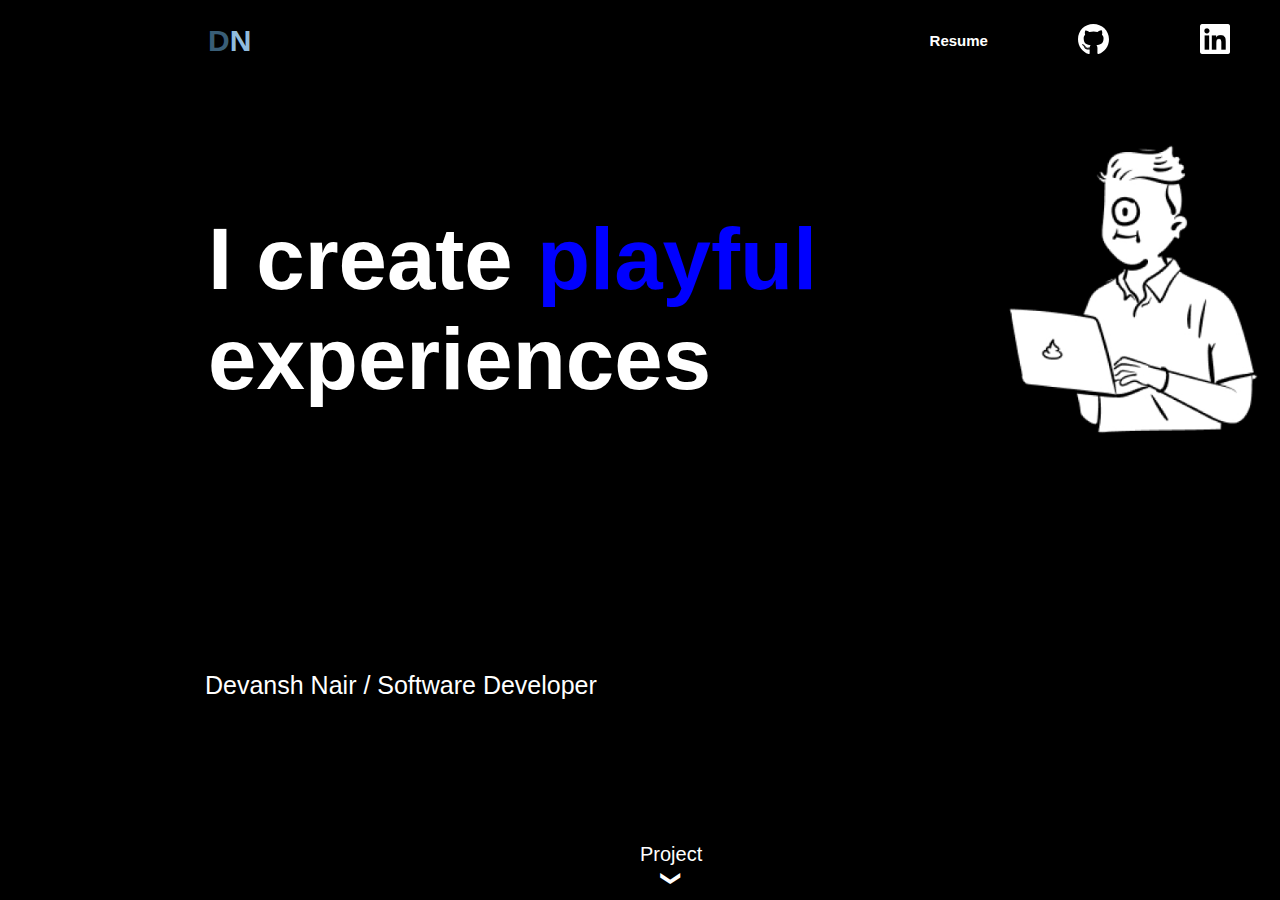
<file: index.html>
<!DOCTYPE html>
<html lang="en">
<head>
    <meta charset="UTF-8">
    <meta name="viewport" content="width=device-width, initial-scale=1.0">
    <title>Devansh Nair|Personal Website</title>
    <link rel="stylesheet" href="style.css">
</head>
<body>
    <div class="container">
    <header>
        <nav class="navbar">
        <a id="logo" href="#"> D<span id="logosub">N</span> </a> 
        <ul>
            <li><a href="./DevanshResume.pdf" target="_main" id="Resume">Resume</a></li>
            <li><a href="https://github.com/Devanshnair" target="_main" id="Github  "><img src="Github.svg" alt="Github Acc."></a></li>
            <li><a href="https://www.linkedin.com/in/devansh-nair-31b41b292/" target="_main"><img src="LinkedIn.png" alt="LinkedIn Profile"></a></li>
        </ul>
        </nav>
    </header>
    <main>
        <div class="Parent">
            <div class="Text"> I create <span id="playful">playful</span> experiences</div>
            <div class="Image"> <img src="Image.jpg" alt="Broo" id="Coderboy"> </div>
        </div>
        <div class="Identity"> Devansh Nair / Software Developer </div>
    </main>
    <!-- <footer> -->
        <div id="bottomthingy">Project <span id="downarrow">&#10095;</span></div>
    <!-- </footer> -->
    </div>
</body>
</html>
</file>
<file: style.css>
*{
    background-color: black;
    color: white;
    font-family: Arial, Helvetica, sans-serif;
}
nav{
    display: flex; 
    align-items:center;
    padding-left: 200px;
}
a{
    text-decoration: none;
    font-size: 15px;
    font-weight: 600;
}
#logo{
    margin-right: 678.25px;
    font-size: 30px;
    color: #395e77
}
span#logosub{
    color: #91bcdd;
}
ul{
    display: flex;
    justify-content: space-between;
    align-items: center;
    width: 300px;
    padding: 0%;
}
li{
    list-style-type: none;
   
}
img{
    height: 30px;
}
.Parent{
    display: flex;   
    align-items: center;
    justify-content: space-between;
    height: 250px;
    width: 970px;
    position: relative;
    left: 200px;
    top: 100px;
}
.Text{
    display: inline-block;
    height: 180px;
    width: 800px;
    font-size: 87px;
    position: relative;
    top: 0px  ;
    left: 0px;
    font-weight: 750;
}
.Image{
    display: inline-block;
    height: 320px;
    width: 170.65px;
    position: relative;
    right: 0px;
}
#Coderboy{
    display: inline-block;
    position: relative;
    height: 300px;  
}
span#playful{
    color: blue;
    animation: colorchange 15s ease 1s infinite alternate;
}
@keyframes colorchange {
    0%{
        color: blue;
    }
    12.5%{
        color: #87ceeb;
    }
    25%{
        color: green;
    }
    37.5%{
        color: springgreen;
    }
    50%{
        color: yellow;
    }
    62.5%{
        color: orange;
    }
    75%{
        color: red;
    }
    87.5%{
        color: pink;
    }
    100%{
        color: darkviolet;
    }

}
.Identity{
    position: absolute;
    bottom: 200px;
    left: 205px;   
    font-size: 25px;
    font-weight: 400;
}
#bottomthingy{
    /* height: 53px;
    width: 70px; */
    transform: scale(1,1);
    display: flex;
    flex-direction: column;
    align-items: center;
    font-size: 20px;
    position: absolute;
    bottom: 10px;
    left: 50%;
    z-index: 2;
}
#downarrow{
    transform: rotate(90deg);
}
@media screen and (max-width: 1237px ){
    #Resume{
        margin-right: 0.9vw;
    }
    #Github{
        margin-right: 0.9vw;
    }
    #logo{
        margin-right: 70%;
    }
    ul{
        width: 300px;
    }
    nav{
        height: 66px;           
    }
}  
@media screen and (min-width:1000px ) and (max-width: 1237px ){
    ul{
        position: absolute;
        right: 30px;
    }
}
@media screen and (min-width:1220px ) and (max-width: 1237px ){
    div#bottomthingy{
        position: absolute;
        bottom: 10px;
        left: 50.25vw;
}
} 
@media screen and (min-width: 1195px ) and (max-width:1220px ){
    div#bottomthingy{
        position: absolute;
        bottom: 9px;
        left: 53%;
    } 
}
@media screen and (min-width: 1175px ) and (max-width:1195px ){
    div#bottomthingy{
        position: absolute;
        bottom: 7px;
        left: 54%;
    } 
}
@media screen and (min-width: 1125px ) and (max-width:1175px ){
    div#bottomthingy{
        position: absolute;
        bottom: 20px;
        left: 50%;
    } 
    #Resume{
        font-size: 17px
    }
    ul{
        position: absolute;
        right: 80px;
    }
    #Coderboy{
        position: relative;
        right: 100px;
    }
}
@media screen and (min-width: 1160px ) and (max-width: 1175px ){
    nav{
        padding-left: 150px;
    }
    .Parent{
        left: 150px;
    }
    .Text{
        height: 180px;
        width: 700px;
        font-size: 75px;
        font-weight: 730;
}
.Identity{
    position: absolute;
    bottom: 215px;
    left: 155px;   
    font-size: 22px;
    font-weight: 600;
}
}
@media screen and (min-width: 1100px ) and (max-width: 1160px ){
    nav{
        padding-left: 150px;
    }
    .Parent{
        left: 150px;
    }
    .Text{
        height: 180px;
        width: 700px;
        font-size: 75px;
        font-weight: 730;
}
.Identity{
    position: absolute;
    bottom: 215px;
    left: 155px;   
    font-size: 22px;
    font-weight: 600;
}
}
@media screen and (min-width: 1100px ) and (max-width:1125px ){
    div#bottomthingy{
        position: absolute;
        bottom: 20px;
        left: 50%;
    } 
    #Resume{
        font-size: 17px
    }
    ul{
        position: absolute;
        right: 80px;
    }
    .Image{
        position: relative;
        right: 110px;
    }
    nav{
        padding-left: 130px;
    }
    .Parent{
        left: 130px;
    }
    .Text{
        height: 180px;
        width: 700px;
        font-size: 75px;
        font-weight: 730;
}
.Identity{
    position: absolute;
    bottom: 215px;
    left: 135px;   
    font-size: 22px;
    font-weight: 600;
}
}
@media screen and (min-width: 1000px ) and (max-width:1100px ){
div#bottomthingy{
        height: 62px;
        width: 78px;
        font-size: 20px;
        position: absolute;
        top:580px;
        left: 50%;
}
nav{
    padding-left: 120px;
}
.Parent{
    left: 120px;
}
ul{
    position: absolute;
    right: 80px;
}
#logo{
    margin-right: 700px;
    font-size: 32px;
    color: #395e77
}
#Resume{
    font-size: 19px;
}
.Identity{
    left: 125px;
    bottom: 215px;
}
img{
    height: 35px;
}
.Text{
    font-size: 75px;
  }
.Image{
    display: inline-block;
    height: 320px;
    width: 170.65px;
    position: relative;
    right: 120px;
}
}
@media screen and (min-width: 1030px ) and (max-width:1050px ){
    div#bottomthingy{
            height: 62px;
            width: 78px;
            font-size: 20px;
            position: absolute;
            top:605px;
            left: 51%;
    }
    ul{
        position: absolute;
        right: 55px;
    }
    }
    @media screen and (min-width: 1015px ) and (max-width:1030px ){
        div#bottomthingy{
                height: 62px;
                width: 78px;
                font-size: 20px;
                position: absolute;
                top:610px;
                left: 52%;
        }
        ul{
            position: absolute;
            right: 40px;
        }
    }
    @media screen and (min-width: 1000px ) and (max-width:1015px ){
        div#bottomthingy{
                height: 62px;
                width: 78px;
                font-size: 20px;
                position: absolute;
                top:620px;
                left: 53%;
        }
        ul{
            position: absolute;
            right: 20px;
        }
    }
    @media screen and (min-width: 850px ) and (max-width:1000px ){
        nav{
            padding-left: 115px;
        }
        .Parent{
            left: 115px;
        } 
        .Text{
            font-size: 75px;
        }
        .Identity{
            left: 120px;
            bottom: 215px;
        }  
        ul{
            position: absolute;
            right: 100px;
        }
        #logo{
            margin-right: 700px;
            font-size: 33px;
            color: #395e77
        }
        img{
            height: 35px;
        }
        #Resume{
            font-size: 22px;
        }
        .Image{
            display: inline-block;
            height: 320px;
            width: 170.65px;
            position: relative;
            right: 120px;
        }
    }
@media screen and (min-width: 985px ) and (max-width:1000px ){
    div#bottomthingy{
        top: 640px;
        left: 53%;
        font-size: 22px;
    }
    ul{
        position: absolute;
        left: 710px;
    }
}
@media screen and (min-width: 950px ) and (max-width:985px ){
    div#bottomthingy{
        top: 641px;
        left: 55%;
        font-size: 22px;
    }
    ul{
        position: absolute;
        left: 710px;
    }
}
@media screen and (min-width: 925px ) and (max-width: 950px ){
    div#bottomthingy{
        top: 670px;
        left: 57%;
        font-size: 22px;
    }
    ul{
        position: absolute;
        left: 710px;
    }
}
@media screen and (min-width: 850px ) and (max-width: 925px ){
    .Parent{
        top: 140px;
    }
    .Identity{
        left: 120px;
        bottom: 175px;
    }
}
@media screen and (min-width: 900px ) and (max-width: 925px ){
    div#bottomthingy{
        top: 680px;
        left: 58.3%;
        font-size: 22px;
    }
    ul{
        position: absolute;
        left: 710px;
    }
}
@media screen and (min-width: 850px ) and (max-width: 900px ){
    div#bottomthingy{
        top: 690px;
        left: 61%;
        font-size: 22px;
    }
    ul{
        position: absolute;
        left: 710px;
    }
}
@media screen and (min-width: 650px ) and (max-width:850px ){
    div#bottomthingy{
        height: 62px;
        width: 78px;
        top: 730px;
        left: 62%;
        font-size: 25px;
  }
  nav{
    margin-top: 30px;
    padding-left: 115px;
  }
  ul{
      position: absolute;
      left: 700px;
  }
  #logo{
      margin-right: 700px;
      font-size: 37px;
      color: #395e77
  }
  img{
      height: 40px;
  }
  #Resume{
      font-size: 23px;
  }
  .Image{
      position: relative;
      right: 150px;
  }
  #Coderboy{
    height: 320px;
}
  .Parent{
    margin-top: 60px;
    left: 115px;
  }
  .Text{
    font-size: 77px;
  }
  .Identity{
    position: absolute;
    bottom:  500px; 
    left: 120px; 
    font-size: 25px;
    font-weight: 500;
}
}
@media screen and (min-width: 800px ) and (max-width: 825px ){
    div#bottomthingy{
        top: 760px;
        left: 65%;
}
}
@media screen and (min-width: 775px ) and (max-width: 800px ){
    div#bottomthingy{
        top: 800px;
        left: 66%;
}
}
@media screen and (min-width: 750px ) and (max-width: 775px ){
    div#bottomthingy{
        top: 820px;
        left: 68.5%;
}
}
@media screen and (min-width: 725px ) and (max-width: 750px ){
    div#bottomthingy{
        top: 850px;
        left: 73%;
}
}
@media screen and (min-width: 650px ) and (max-width: 725px ){
    nav{
        padding-left: 70px;
      }
    .Parent{
        top: 140px;
        left: 70px;
    }
    ul{
        position: absolute;
        left: 680px;
    }
    .Image{
        position: relative;
        right: 70px;
    }
    .Identity{
        left: 75px;
        bottom: 80px;
        font-size: 27px;
    }
    #logo{
        font-size: 40px;
    }
    #Resume{
        font-size: 26px;
    }
    #Coderboy{
        height: 350px;
    }
    .Text{
        font-size: 79px;
    }
}
@media screen and (min-width: 700px ) and (max-width: 725px ){
    div#bottomthingy{
        top: 850px;
        left: 73%;
}
}
@media screen and (min-width: 650px ) and (max-width: 700px ){
    div#bottomthingy{
        top: 900px;
        left: 79%;
}
}
@media screen and (max-width:650px ){
    div#bottomthingy{
        height: 62px;
        width: 78px;
        top: 600px;
        left:45%;
        font-size: 17px;
    }
  nav{
    margin-top: 5px;
    padding-left: 70px;
  }
  .Parent{
    flex-wrap: wrap-reverse;
    align-items: center;
    justify-content: center;
    height: 500px;
    width: 450px;
    margin-top: 0px;
    top: 5px;
    left: 15%;
  }
  ul{
      position: absolute;
      right: 5%;
      width: 225px;
  }
  #logo{
      margin-right: 700px;
      font-size: 30px;
      color: #395e77
  }
  img{
      height: 33px;
  }
  #Resume{
      font-size: 15px;
  }
  #Coderboy{
    float: right;
    height: 250px;
}
  .Text{
    height: 150px;
    width: 390px;
    font-size: 50px;
    text-align: center                                          ;
  }
  .Identity{
    position: absolute;
    bottom: 80px; 
    left: 32%; 
    font-size: 15px;
    font-weight: 500;
}
}
  @media screen and (min-width: 575px ) and (max-width:600px ){
  .Parent{
    left: 12%;
  }
  }
@media screen and (min-width: 550px ) and (max-width:575px ){
    .Parent{
      left: 10%;
    }
}
@media screen and (min-width: 500px ) and (max-width:550px ){
    .Parent{
      left: 8%;
    }
    .Identity{
        left: 30%;
        top: 550px;
    }
    ul{
        width: 200px;
    }
    }
@media screen and (min-width: 450px ) and (max-width:510px ){
    .Parent{
          left: 6%;
    }
    .Identity{
            left: 28%;
    }
    ul{
        width: 180px;
    }
}
@media screen and (min-width: 425px ) and (max-width:450px ){
    .Parent{
          left: 5%;
    }
    .Identity{
            left: 28%;
            top: 600px;
    }
    div#bottomthingy{
        height: 62px;
        width: 78px;
        top: 640px;
        left:47%;
        font-size: 17px;
    }
    ul{
        width: 170px;
        right: 2.5%;

    }
}
@media screen and (min-width: 400px ) and (max-width:425px ){
    .Parent{
          left: 3.5%;
    }
    .Identity{
            left: 28%;
            top: 600px;
    }
    div#bottomthingy{
        height: 62px;
        width: 78px;
        position: absolute;
        top: 870px;
        left:48%;
        font-size: 17px;
    }
    ul{
        width: 170px;
        position: fixed;
        right: 5%;

    }
}
@media screen and (min-width:380px) and (max-width:400px ){
    .Parent{
          left: 2%;
    }
    .Identity{
            left: 28%;
            top: 600px;
    }
    div#bottomthingy{
        height: 62px;
        width: 78px;
        top: 700px;
        left:50%;
        font-size: 15px;
    }
    ul{
        width: 150px;
        position: fixed;
        right: 5%;

    }
}
@media screen and (min-width:350px) and (max-width:380px ){
    .Parent{
          left: 2%;
    }
    .Identity{
            left: 30%;
    }
    div#bottomthingy{
        height: 62px;
        width: 78px;
        position: absolute;
        top: 770px;
        left:55%;
        font-size: 17px;
    }
    ul{
        width: 150px;
        position: fixed;
        right: 5%;

    }
}
@media screen and (max-width:350px ){
    .Parent{
          left: 2%;
          top: 90px;
    }
    .Identity{
        top: 670px;
        left: 35%;
        width: 270px;
    }
    div#bottomthingy{
        height: 62px;
        width: 78px;
        position: fixed;
        top: 800px;
        left:42%;
        font-size: 17px;
    }
    ul{
        width: 150px;
        position: fixed;
        right: 5%;

    }
}
</file>
